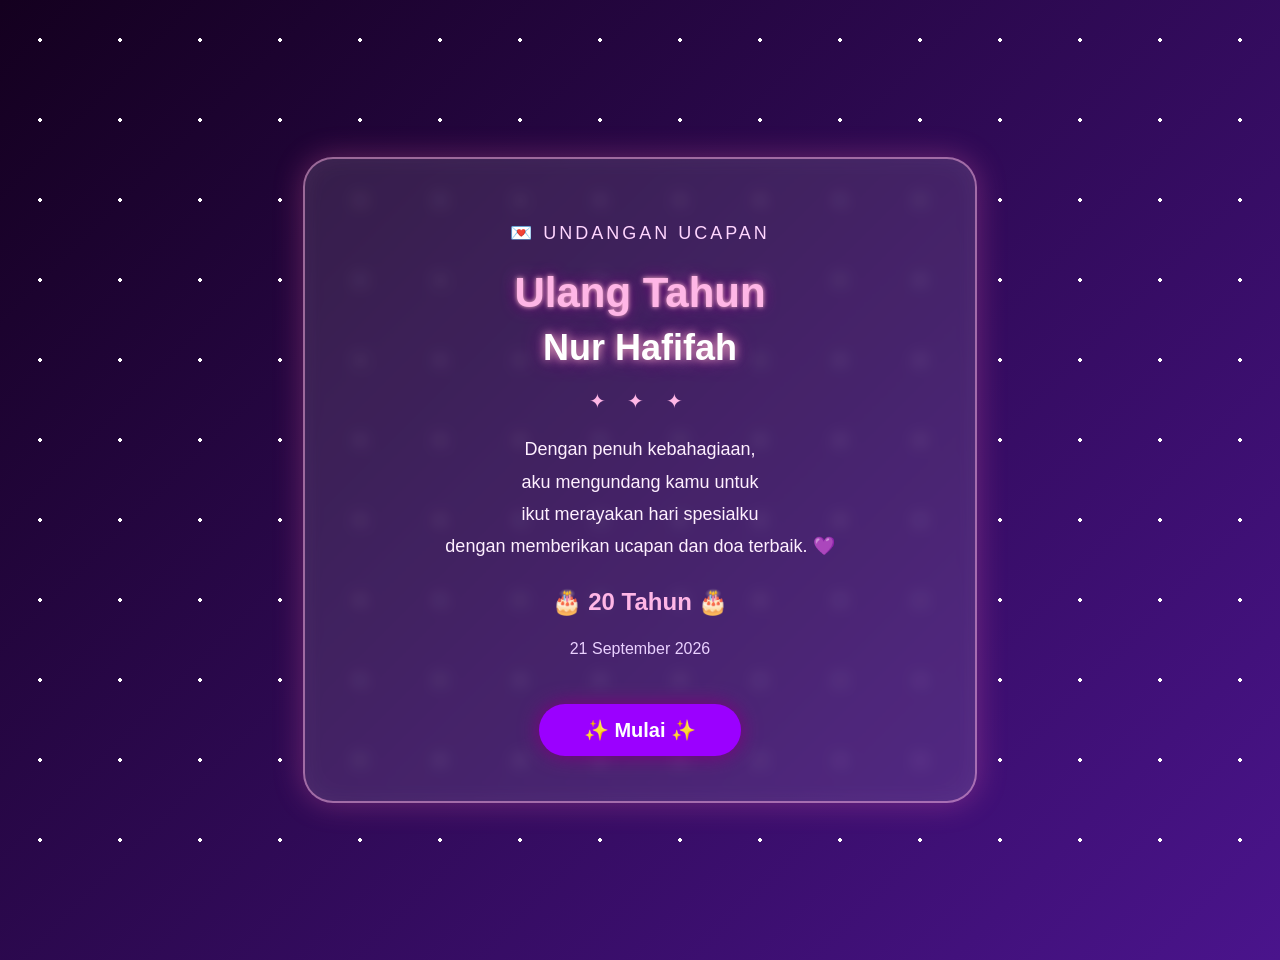
<file: index.html>
<!DOCTYPE html>

<html>

<head>


<meta charset="UTF-8">

<title>undangan ulang tahun nur hafifah</title>

<link rel="stylesheet" href="style.css">


</head>

<body>


<div class="stars"></div>


<div class="container welcome">

    <div class="undangan">

        <p class="label-undangan">
            💌 UNDANGAN UCAPAN
        </p>


        <h1>
            Ulang Tahun
        </h1>


        <h2>
            Nur Hafifah
        </h2>


        <div class="garis">
            ✦ ✦ ✦
        </div>


        <p class="isi-undangan">

            Dengan penuh kebahagiaan,
            <br>
            aku mengundang kamu untuk
            <br>
            ikut merayakan hari spesialku
            <br>
            dengan memberikan ucapan
            dan doa terbaik. 💜

        </p>


        <p class="umur">
            🎂 20 Tahun 🎂
        </p>


        <p class="tanggal">
            21 September 2026
        </p>


        <a href="home.html">

            <button class="tombol-mulai">
                ✨ Mulai ✨
            </button>

        </a>

    </div>

</div>


<script src="script.js"></script>

</body>

</html>
</file>
<file: style.css>
```css
/* =====================================================
   DASAR WEBSITE
===================================================== */

* {
    box-sizing: border-box;
}

html {
    scroll-behavior: smooth;
}

body {
    margin: 0;
    padding: 0;
    min-height: 100vh;
    overflow-y: auto;

    background: linear-gradient(
        135deg,
        #14001f,
        #4a148c
    );

    color: white;
    font-family: "Segoe UI", sans-serif;
}


/* =====================================================
   BINTANG BACKGROUND
===================================================== */

.stars {
    position: fixed;
    top: 0;
    left: 0;

    width: 100%;
    height: 100%;

    background-image:
        radial-gradient(
            white 2px,
            transparent 2px
        );

    background-size: 80px 80px;

    animation: twinkle 3s infinite;

    z-index: 0;
    pointer-events: none;
}

@keyframes twinkle {

    0% {
        opacity: 0.3;
    }

    50% {
        opacity: 1;
    }

    100% {
        opacity: 0.3;
    }
}


/* =====================================================
   CONTAINER
===================================================== */

.container {
    text-align: center;

    position: relative;

    z-index: 2;

    animation: naik 1.8s ease-out;
}

@keyframes naik {

    from {
        transform: translateY(250px);
        opacity: 0;
    }

    to {
        transform: translateY(0);
        opacity: 1;
    }
}


/* =====================================================
   JUDUL
===================================================== */

h1 {
    font-size: 30px;

    color: #ffb6e6;

    text-shadow:
        0 0 5px pink,
        0 0 15px purple;
}


/* =====================================================
   MENU
===================================================== */

.menu {
    margin-top: 30px;

    display: flex;

    justify-content: center;

    gap: 15px;

    flex-wrap: wrap;
}

.menu button {
    padding: 12px 25px;

    border: none;

    border-radius: 30px;

    background: #9b00ff;

    color: white;

    font-size: 17px;

    cursor: pointer;

    transition: 0.3s;

    box-shadow:
        0 0 15px purple;
}

.menu button:hover {
    transform: scale(1.08);

    background: #ff4fd8;
}


/* =====================================================
   ISI HALAMAN
===================================================== */

#isi {
    margin-top: 40px;

    padding: 30px;

    width: 90%;

    max-width: 1200px;

    margin-left: auto;
    margin-right: auto;

    color: white;

    font-size: 20px;
}


/* =====================================================
   GALERI
   FOTO TAMPIL UTUH
===================================================== */

.galeri {
    display: grid;

    grid-template-columns:
        repeat(
            auto-fit,
            minmax(220px, 1fr)
        );

    gap: 28px;

    margin-top: 40px;

    padding-bottom: 80px;

    align-items: start;
}


/* =====================================================
   KARTU FOTO
===================================================== */

.galeri .card {
    width: 100%;

    background: transparent;

    padding: 0;

    margin: 0;

    border-radius: 15px;

    text-align: center;

    /*
       PENTING:
       Jangan hidden karena bisa memotong
       bagian foto saat animasi.
    */
    overflow: visible;

    box-shadow: none;

    opacity: 0;

    transform: translateY(100px);

    animation:
        fotoTimbul 0.9s ease forwards;
}


/* =====================================================
   FOTO GALERI
   FOTO TIDAK DIPOTONG
===================================================== */

.galeri .card img {
    display: block;

    width: 100%;

    /*
       PENTING:
       height auto membuat foto mengikuti
       ukuran/aspect ratio aslinya.
    */
    height: auto;

    /*
       Jangan gunakan object-fit: cover
       karena cover akan memotong foto.
    */
    object-fit: contain;

    border-radius: 15px;

    border:
        3px solid
        rgba(255, 255, 255, 0.85);

    background: transparent;

    cursor: pointer;

    box-shadow:
        0 8px 20px
        rgba(0, 0, 0, 0.35),

        0 0 15px
        rgba(155, 0, 255, 0.35);

    transition:
        transform 0.4s ease,
        box-shadow 0.4s ease;
}


/* =====================================================
   HOVER FOTO
===================================================== */

.galeri .card:hover img {
    transform:
        translateY(-6px)
        scale(1.02);

    box-shadow:
        0 12px 25px
        rgba(0, 0, 0, 0.45),

        0 0 25px
        rgba(155, 0, 255, 0.6);
}


/* =====================================================
   TULISAN / CAPTION FOTO
===================================================== */

.galeri .card p {
    margin:
        10px 0 5px;

    color: #000000;

    font-size: 15px;

    font-weight: 600;

    text-align: center;

    opacity: 1;

    visibility: visible;

    text-shadow:
        0 0 2px white,
        0 0 4px white;
}


/* =====================================================
   ANIMASI FOTO TIMBUL DARI BAWAH
===================================================== */

@keyframes fotoTimbul {

    0% {
        opacity: 0;

        transform:
            translateY(100px)
            scale(0.90);
    }

    60% {
        opacity: 1;

        transform:
            translateY(-8px)
            scale(1.02);
    }

    100% {
        opacity: 1;

        transform:
            translateY(0)
            scale(1);
    }
}


/* =====================================================
   FOTO MUNCUL BERURUTAN
===================================================== */

.galeri .card:nth-child(1) {
    animation-delay: 0.1s;
}

.galeri .card:nth-child(2) {
    animation-delay: 0.2s;
}

.galeri .card:nth-child(3) {
    animation-delay: 0.3s;
}

.galeri .card:nth-child(4) {
    animation-delay: 0.4s;
}

.galeri .card:nth-child(5) {
    animation-delay: 0.5s;
}

.galeri .card:nth-child(6) {
    animation-delay: 0.6s;
}

.galeri .card:nth-child(7) {
    animation-delay: 0.7s;
}

.galeri .card:nth-child(8) {
    animation-delay: 0.8s;
}

.galeri .card:nth-child(9) {
    animation-delay: 0.9s;
}

.galeri .card:nth-child(10) {
    animation-delay: 1s;
}

.galeri .card:nth-child(11) {
    animation-delay: 1.1s;
}

.galeri .card:nth-child(12) {
    animation-delay: 1.2s;
}

.galeri .card:nth-child(13) {
    animation-delay: 1.3s;
}

.galeri .card:nth-child(14) {
    animation-delay: 1.4s;
}

.galeri .card:nth-child(15) {
    animation-delay: 1.5s;
}

.galeri .card:nth-child(16) {
    animation-delay: 1.6s;
}

.galeri .card:nth-child(17) {
    animation-delay: 1.7s;
}

.galeri .card:nth-child(18) {
    animation-delay: 1.8s;
}

.galeri .card:nth-child(19) {
    animation-delay: 1.9s;
}

.galeri .card:nth-child(20) {
    animation-delay: 2s;
}

.galeri .card:nth-child(21) {
    animation-delay: 2.1s;
}

.galeri .card:nth-child(22) {
    animation-delay: 2.2s;
}

.galeri .card:nth-child(23) {
    animation-delay: 2.3s;
}

.galeri .card:nth-child(24) {
    animation-delay: 2.4s;
}

.galeri .card:nth-child(25) {
    animation-delay: 2.5s;
}

.galeri .card:nth-child(26) {
    animation-delay: 2.6s;
}

.galeri .card:nth-child(27) {
    animation-delay: 2.7s;
}

.galeri .card:nth-child(28) {
    animation-delay: 2.8s;
}

.galeri .card:nth-child(29) {
    animation-delay: 2.9s;
}


/* =====================================================
   POPUP FOTO LAMA
   TETAP DIPERTAHANKAN
===================================================== */

#popup {
    display: none;

    position: fixed;

    top: 0;
    left: 0;

    width: 100%;
    height: 100%;

    background:
        rgba(0, 0, 0, 0.85);

    justify-content: center;

    align-items: center;

    z-index: 1000;

    cursor: pointer;
}

#gambarBesar {
    max-width: 85%;

    max-height: 85%;

    object-fit: contain;

    border-radius: 15px;

    box-shadow:
        0 0 25px
        rgba(155, 0, 255, 0.6);

    animation:
        zoomFoto 0.5s ease;
}

@keyframes zoomFoto {

    from {
        transform: scale(0.5);

        opacity: 0;
    }

    to {
        transform: scale(1);

        opacity: 1;
    }
}


/* =====================================================
   TOMBOL UMUM
===================================================== */

button {
    cursor: pointer;
}


/* =====================================================
   WELCOME PAGE
===================================================== */

.welcome {
    min-height: 100vh;

    display: flex;

    justify-content: center;

    align-items: center;

    padding: 30px;
}

.undangan {
    width: 90%;

    max-width: 600px;

    padding: 45px 35px;

    background:
        rgba(255, 255, 255, 0.10);

    border:
        2px solid
        rgba(255, 182, 230, 0.5);

    border-radius: 30px;

    box-shadow:
        0 0 30px
        rgba(255, 105, 180, 0.3),

        inset 0 0 30px
        rgba(255, 255, 255, 0.05);

    backdrop-filter: blur(8px);
}

.label-undangan {
    color: #ffd6ff;

    font-size: 18px;

    letter-spacing: 3px;

    margin-bottom: 25px;
}

.undangan h1 {
    font-size: 42px;

    margin: 10px 0;

    color: #ffb6e6;
}

.undangan h2 {
    font-size: 36px;

    margin: 10px 0 20px;

    color: white;

    text-shadow:
        0 0 10px pink,
        0 0 20px purple;
}

.garis {
    color: #ffb6e6;

    font-size: 20px;

    letter-spacing: 8px;

    margin: 20px 0;
}

.isi-undangan {
    color: #fff0ff;

    font-size: 18px;

    line-height: 1.8;
}

.umur {
    margin-top: 25px;

    color: #ffb6e6;

    font-size: 24px;

    font-weight: bold;
}

.tanggal {
    color: #ead1ff;

    font-size: 16px;

    margin-top: 5px;
}

.tombol-mulai {
    margin-top: 30px !important;

    padding: 14px 45px !important;

    border: none;

    border-radius: 35px;

    background: #9b00ff;

    color: white;

    font-size: 20px;

    font-weight: bold;

    cursor: pointer;

    box-shadow:
        0 0 20px purple;

    transition: 0.3s;
}

.tombol-mulai:hover {
    background: #ff4fd8;

    transform: scale(1.08);

    box-shadow:
        0 0 30px pink;
}


/* =====================================================
   TOMBOL WELCOME LAMA
===================================================== */

.container button {
    cursor: pointer;

    transition: 0.3s;
}

.container button:hover {
    background: #ff4fd8;

    transform: scale(1.1);
}


/* =====================================================
   AMPLOP ULANG TAHUN
===================================================== */

.amplop {
    width: 280px;

    height: 180px;

    background: #d90429;

    margin: 50px auto;

    position: relative;

    border-radius: 15px;

    cursor: pointer;

    box-shadow:
        0 15px 30px
        rgba(0, 0, 0, 0.4);

    overflow: hidden;

    transition: 0.8s;
}


/* =====================================================
   BAGIAN DEPAN AMPLOP
===================================================== */

.isi-amplop {
    width: 100%;

    height: 100%;

    display: flex;

    justify-content: center;

    align-items: center;

    font-size: 70px;
}


/* =====================================================
   LIPATAN ATAS AMPLOP
===================================================== */

.tutup-amplop {
    position: absolute;

    top: 0;
    left: 0;

    width: 0;
    height: 0;

    border-left:
        140px solid transparent;

    border-right:
        140px solid transparent;

    border-top:
        100px solid #ff4d6d;

    transform-origin: top;

    transition: 1s;

    z-index: 2;
}


/* =====================================================
   AMPLOP DIBUKA
===================================================== */

.amplop.buka .tutup-amplop {
    transform: rotateX(180deg);
}

.amplop.buka {
    transform: translateY(-20px);
}


/* =====================================================
   TULISAN KLIK
===================================================== */

.klik {
    text-align: center;

    color: #ffd6ff;

    font-size: 20px;
}


/* =====================================================
   KERTAS SURAT
===================================================== */

.surat {
    display: none;

    background: #fff8e7;

    color: #4a235a;

    max-width: 700px;

    margin: 40px auto;

    padding: 40px;

    border-radius: 10px;

    box-shadow:
        0 15px 40px
        rgba(0, 0, 0, 0.4);

    animation:
        suratMuncul 1s ease;
}

.surat h2 {
    text-align: center;

    color: #9b00ff;
}

#pesan {
    font-size: 22px;

    line-height: 1.8;

    white-space: pre-line;
}

@keyframes suratMuncul {

    from {
        opacity: 0;

        transform:
            translateY(50px)
            scale(0.8);
    }

    to {
        opacity: 1;

        transform:
            translateY(0)
            scale(1);
    }
}


/* =====================================================
   HADIAH RAHASIA
===================================================== */

.hadiah {
    font-size: 100px;

    text-align: center;

    margin-top: 40px;

    cursor: pointer;

    transition: 0.8s;

    animation:
        loncat 1.5s infinite;
}

.hadiah:hover {
    transform: scale(1.2);
}

.dibuka {
    transform:
        scale(1.5)
        rotate(20deg);

    opacity: 0;
}

@keyframes loncat {

    0%,
    100% {
        transform: translateY(0);
    }

    50% {
        transform:
            translateY(-20px);
    }
}

#pesanHadiah {
    background:
        rgba(255, 255, 255, 0.15);

    padding: 30px;

    border-radius: 20px;

    text-align: center;

    margin-top: 30px;

    animation:
        munculSurprise 1s;
}

@keyframes munculSurprise {

    from {
        opacity: 0;

        transform: scale(0.5);
    }

    to {
        opacity: 1;

        transform: scale(1);
    }
}


/* =====================================================
   TENTANG AKU
===================================================== */

.foto-profil {
    width: 110px;

    height: 110px;

    object-fit: cover;

    border-radius: 50%;

    border:
        4px solid #ffb6e6;

    box-shadow:
        0 0 15px purple;

    margin-top: 15px;

    display: block;

    margin-left: auto;

    margin-right: auto;

    animation:
        munculProfil 1.5s ease;
}

.profil h2 {
    color: #ffb6e6;

    font-size: 35px;

    text-shadow:
        0 0 10px pink;
}

.profil h3 {
    color: #ffd6ff;

    font-size: 25px;
}

.cerita,
.data-diri,
.kesukaan {
    background:
        rgba(0, 0, 0, 0.25);

    margin-top: 25px;

    padding: 25px;

    border-radius: 20px;

    text-align: left;

    line-height: 1.8;

    box-shadow:
        0 0 15px
        rgba(255, 105, 180, 0.4);
}

.cerita p,
.data-diri p,
.kesukaan p {
    color: white;

    font-size: 18px;
}

.data-diri h3,
.kesukaan h3 {
    text-align: center;

    color: #ffb6e6;
}

.penutup {
    margin-top: 30px;

    color: #ffe6ff;

    font-size: 18px;

    font-style: italic;

    line-height: 1.7;
}

@keyframes munculProfil {

    from {
        opacity: 0;

        transform:
            translateY(60px);
    }

    to {
        opacity: 1;

        transform:
            translateY(0);
    }
}


/* =====================================================
   BUKU TAMU UCAPAN
===================================================== */

.buku-ucapan {
    max-width: 800px;

    margin: 40px auto;

    padding: 35px;

    background:
        rgba(255, 255, 255, 0.92);

    border-radius: 25px;

    box-shadow:
        0 15px 40px
        rgba(0, 0, 0, 0.5);

    color: #4a235a;
}


/* =====================================================
   JUDUL BUKU UCAPAN
===================================================== */

.buku-ucapan h2 {
    color: #7b2cbf;

    font-size: 28px;

    text-shadow: none;

    margin-bottom: 15px;
}


/* =====================================================
   DESKRIPSI
===================================================== */

.buku-ucapan > p {
    color: #5a3d63;

    font-size: 17px;
}


/* =====================================================
   FORM UCAPAN
===================================================== */

.form-ucapan {
    display: flex;

    flex-direction: column;

    gap: 15px;

    margin-top: 25px;
}


/* =====================================================
   INPUT DAN TEXTAREA
===================================================== */

.form-ucapan input,
.form-ucapan textarea {
    width: 100%;

    padding: 15px 18px;

    border:
        2px solid #d8b4e8;

    border-radius: 15px;

    outline: none;

    background: white;

    color: #3d2445;

    font-size: 16px;

    font-family:
        "Segoe UI",
        sans-serif;
}

.form-ucapan input::placeholder,
.form-ucapan textarea::placeholder {
    color: #8a6a91;
}


/* =====================================================
   FOCUS INPUT
===================================================== */

.form-ucapan input:focus,
.form-ucapan textarea:focus {
    border-color: #9b00ff;

    box-shadow:
        0 0 10px
        rgba(155, 0, 255, 0.25);
}


/* =====================================================
   TEXTAREA
===================================================== */

.form-ucapan textarea {
    min-height: 130px;

    resize: vertical;
}


/* =====================================================
   TOMBOL FORM
===================================================== */

.form-ucapan button {
    padding: 14px;

    border: none;

    border-radius: 25px;

    background: #9b00ff;

    color: white;

    font-size: 17px;

    font-weight: bold;

    cursor: pointer;

    box-shadow:
        0 5px 15px
        rgba(155, 0, 255, 0.4);

    transition: 0.3s;
}

.form-ucapan button:hover {
    background: #ff4fd8;

    transform:
        translateY(-2px);
}


/* =====================================================
   DAFTAR UCAPAN
===================================================== */

.daftar-ucapan {
    margin-top: 40px;
}

.daftar-ucapan h2 {
    color: #7b2cbf;

    text-align: center;

    border-bottom:
        2px solid #e4c5ed;

    padding-bottom: 15px;
}


/* =====================================================
   KARTU UCAPAN
===================================================== */

.kartu-ucapan {
    background: #faf4ff;

    margin-top: 20px;

    padding: 20px;

    border-radius: 18px;

    text-align: left;

    border-left:
        5px solid #9b00ff;

    box-shadow:
        0 5px 15px
        rgba(0, 0, 0, 0.12);

    animation:
        munculUcapan 0.6s ease;
}


/* =====================================================
   NAMA UCAPAN
===================================================== */

.kartu-ucapan h3 {
    margin-top: 0;

    color: #7b2cbf;

    font-size: 19px;
}


/* =====================================================
   ISI UCAPAN
===================================================== */

.kartu-ucapan p {
    color: #3d2445;

    line-height: 1.7;

    font-size: 16px;

    white-space: pre-line;
}


/* =====================================================
   WAKTU UCAPAN
===================================================== */

.waktu-ucapan {
    margin-top: 10px;

    font-size: 13px;

    color: #8a6a91;
}

@keyframes munculUcapan {

    from {
        opacity: 0;

        transform:
            translateY(30px);
    }

    to {
        opacity: 1;

        transform:
            translateY(0);
    }
}


/* =====================================================
   RESPONSIVE HP
===================================================== */

@media (max-width: 600px) {

    .menu {
        gap: 8px;
    }

    .menu button {
        padding: 10px 15px;

        font-size: 14px;
    }

    #isi {
        width: 95%;

        padding: 15px;

        font-size: 18px;
    }


    /* =========================
       GALERI HP
    ========================= */

    .galeri {
        grid-template-columns:
            repeat(2, 1fr);

        gap: 15px;

        padding-bottom: 80px;
    }

    .galeri .card {
        overflow: visible;
    }

    .galeri .card img {
        width: 100%;

        height: auto;

        object-fit: contain;

        border-radius: 12px;
    }

    .galeri .card p {
        font-size: 13px;

        margin-top: 8px;
    }


    /* =========================
       WELCOME
    ========================= */

    .welcome {
        padding: 20px;
    }

    .undangan {
        padding: 35px 20px;
    }

    .undangan h1 {
        font-size: 32px;
    }

    .undangan h2 {
        font-size: 28px;
    }

    .isi-undangan {
        font-size: 16px;
    }


    /* =========================
       BUKU UCAPAN
    ========================= */

    .buku-ucapan {
        padding: 22px;
    }
}
</file>
